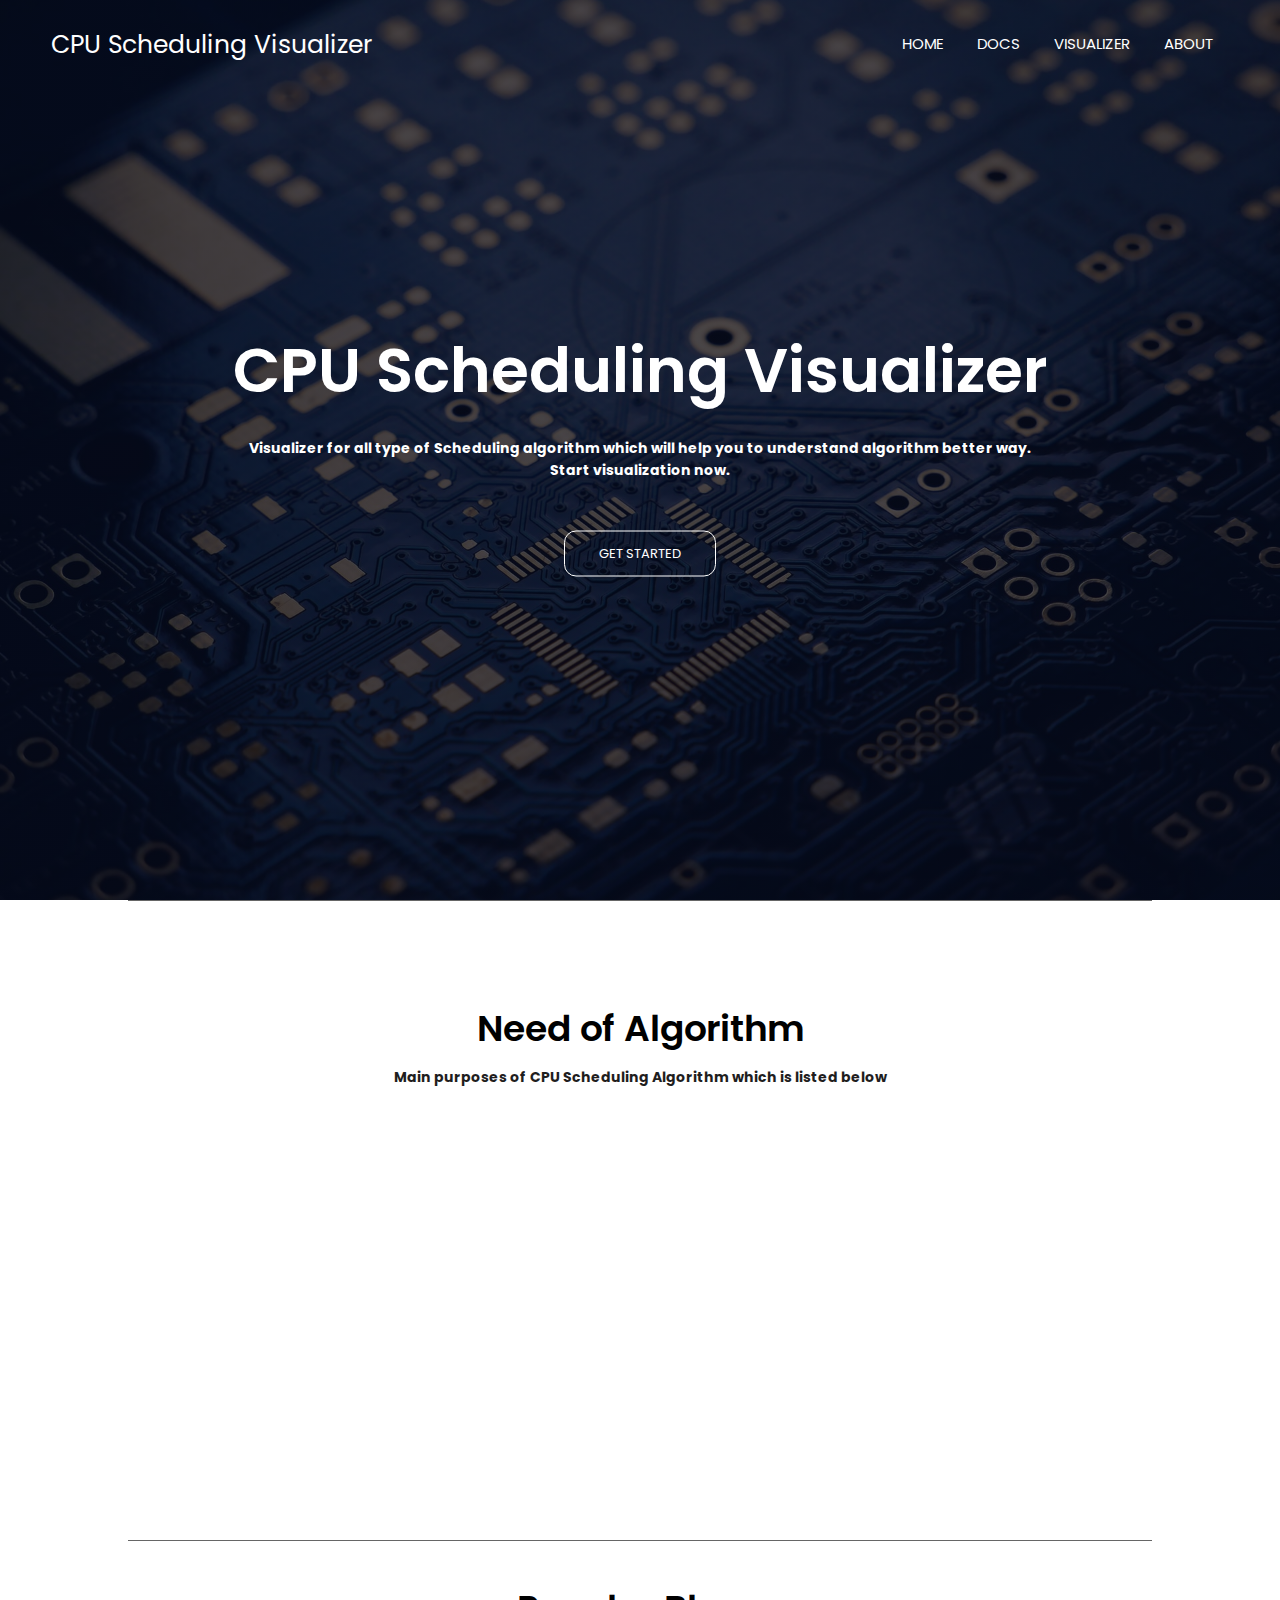
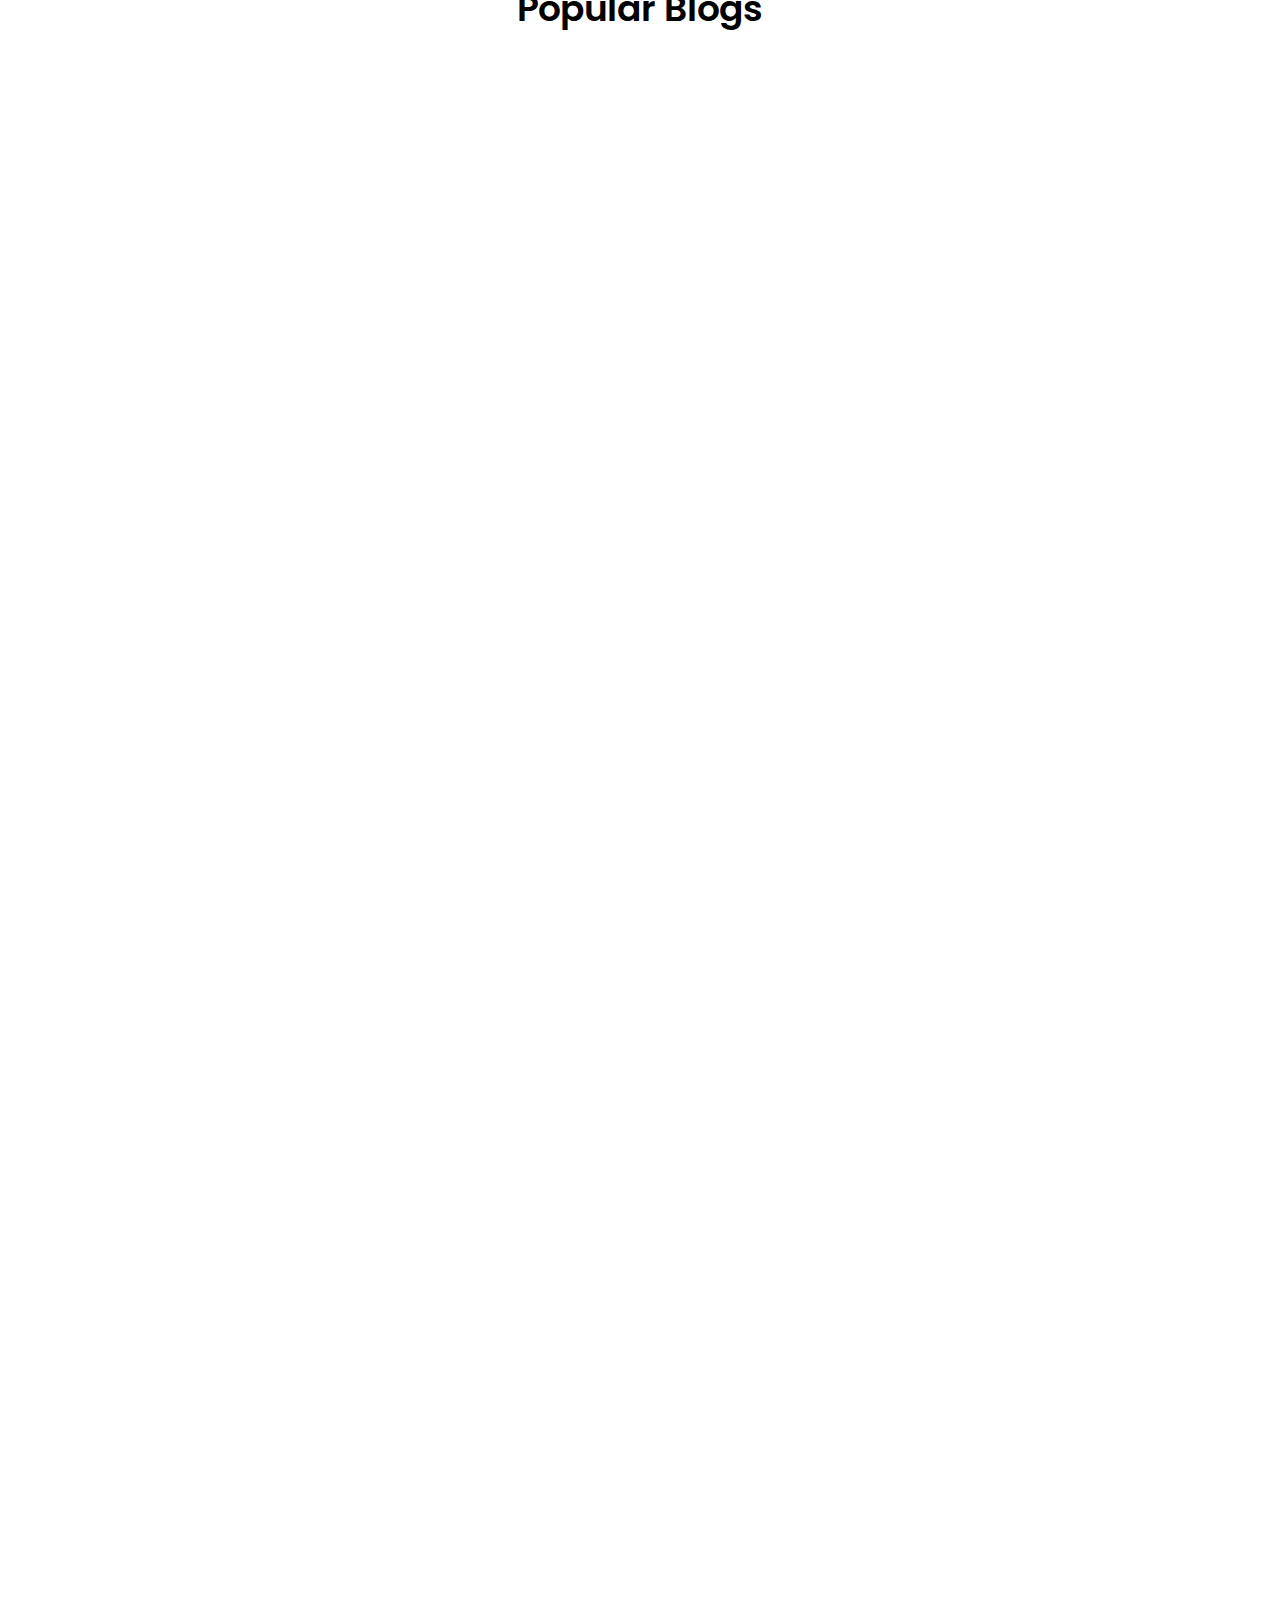
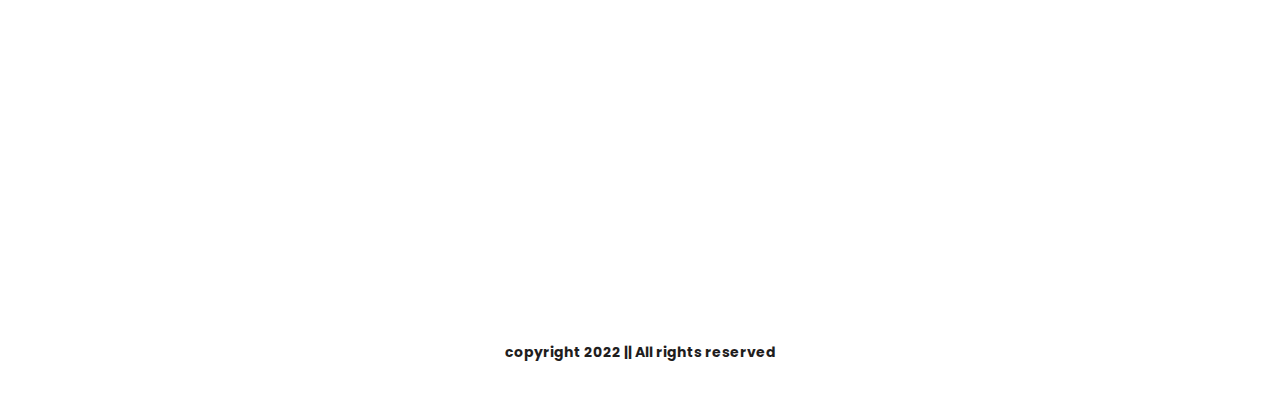
<file: index.html>
<!DOCTYPE html>
<html lang="en">

<head>
    <meta charset="UTF-8">
    <meta http-equiv="X-UA-Compatible" content="IE=edge">
    <meta name="viewport" content="width=device-width, initial-scale=1.0">
    <link rel="stylesheet" href="https://unpkg.com/aos@next/dist/aos.css" />
    <link rel="stylesheet" href="./style.css">
    <link rel="stylesheet" href="https://pro.fontawesome.com/releases/v5.10.0/css/all.css"
        integrity="sha384-AYmEC3Yw5cVb3ZcuHtOA93w35dYTsvhLPVnYs9eStHfGJvOvKxVfELGroGkvsg+p" crossorigin="anonymous" />
    <title>CPU Scheduling Visualizer</title>
</head>

<body>
    <section class="header">
        <nav>
            <a href="index.html">CPU Scheduling Visualizer</a>
            <div class="nav-links" id="navLinks">
                <i class="fas fa-window-close" onclick="hideMenu()"></i>
                <ul>
                    <li><a href="index.html">HOME</a></li>
                    <li><a href="docs.html">DOCS</a></li>
                    <li><a href="./backend/ganttcharts.html">VISUALIZER</a></li>
                    <li><a href="about.html">ABOUT</a></li>

                </ul>
            </div>
            <i class="fas fa-bars" onclick="showMenu()"></i>
        </nav>

        <div class="text-box">
            <h1>
                CPU Scheduling Visualizer
            </h1>
            <p>
                Visualizer for all type of Scheduling algorithm which will help you to understand algorithm better way.

                <br>Start visualization now.
            </p>
            <a href="docs.html" class="hero-btn">GET STARTED</a>
        </div>
    </section>

    <section class="course">
        <h1>Need of Algorithm</h1>
        <p>Main purposes of CPU Scheduling Algorithm which is listed below</p>

        <div class="row" data-aos="zoom-in-up">
            <div class="course-colomn" >
                <h3>CPU Utilization</h3>
                <p>CPU scheduling is a process that allows one process to use the CPU while the execution of another process is on hold due to unavailability of any resource like I/O etc, thereby making full use of CPU. The aim of CPU scheduling is to maximize CPU utilization by making the system efficient, fast, and fair.</p>
            </div>
            <div class="course-colomn" >
                <h3>Max Performance</h3>
                <p>To make out the best use of the CPU and not to waste any CPU cycle, the CPU would be working most of the time(Ideally 100% of the time). Considering a real system, CPU usage should range from 40% (lightly loaded) to 90% (heavily loaded.)</p>
            </div>
            <div class="course-colomn" >
                <h3>Time Minimizing</h3>
                <p>There are many very different types of algorithms for different different tasks. By using them we can minimize waiting time, response time and turnaround time of processes. like turnaround time is minimized if most processes finish their next cpu burst within one time quantum.</p>

            </div>
        </div>
    </section>

    
    <section id="blog">
        <div class="blog-heading">
            <!-- <span>My Recent Post</span> -->
            <h1>Popular Blogs</h1>
        </div>

        <div class="blog-container" data-aos="zoom-in-up">
            <div class="blog-box">
                <div class="blog-img">
                    <img src="./images/CPU Scheduling_3.PNG" alt="Blog">
                </div>

                <div class="blog-text">
                    <span>18 July /Operating System</span>
                    <a href="https://www.fusion-reactor.com/blog/multithreading-and-multiprocessing/#:~:text=A%20multiprocessing%20system%20has%20more,runs%20parallel%20to%20each%20other." class="blog-title">Multithreading vs Multiprocessing?</a>
                    <p>In Multiprocessing, Many processes are executed simultaneously. While in multithreading, many threads of...</p>
                    <a href="https://www.fusion-reactor.com/blog/multithreading-and-multiprocessing/#:~:text=A%20multiprocessing%20system%20has%20more,runs%20parallel%20to%20each%20other." >Read More</a>
                </div>
            </div>

            <div class="blog-box">
                <div class="blog-img">
                    <img src="./images/CPU Scheduling_4.PNG" alt="Blog">
                </div>

                <div class="blog-text">
                    <span>29 Jan /Operating System</span>
                    <a href="https://www.eletimes.com/microprocessor-vs-microcontroller-what-is-the-difference#:~:text=Ultimately%2C%20microcontrollers%20and%20microprocessors%20are,that%20connects%20to%20external%20peripherals." class="blog-title">Microcontroller vs Microprocessor</a>
                    <p>microcontrollers and microprocessors are different ways of organizing and optimizing a...</p>
                    <a href="https://www.eletimes.com/microprocessor-vs-microcontroller-what-is-the-difference#:~:text=Ultimately%2C%20microcontrollers%20and%20microprocessors%20are,that%20connects%20to%20external%20peripherals." >Read More</a>
                </div>
            </div>

            <div class="blog-box">
                <div class="blog-img">
                    <img src="./images/CPU Scheduling_1.PNG" alt="Blog">
                </div>

                <div class="blog-text">
                    <span>02 Feb /Operating System</span>
                    <a href="https://www.crucial.in/articles/about-memory/what-is-the-difference-between-ram-and-rom#:~:text=RAM%20is%20volatile%20memory%20that,Find%20out%20more%20about%20RAM." class="blog-title">Difference between RAM and Rom</a>
                    <p>RAM is volatile memory that temporarily stores the files you are working on. ROM is non-volatile... </p>
                    <a href="https://www.crucial.in/articles/about-memory/what-is-the-difference-between-ram-and-rom#:~:text=RAM%20is%20volatile%20memory%20that,Find%20out%20more%20about%20RAM." >Read More</a>
                </div>
            </div>
        </div>

        <div class="blog-container" data-aos="zoom-in-up">
            <div class="blog-box">
                <div class="blog-img">
                    <img src="./images/CPU Scheduling_5.PNG" alt="Blog">
                </div>

                <div class="blog-text">
                    <span>9 Feb /Operating System</span>
                    <a href="https://www.tutorialspoint.com/semaphores-in-operating-system" class="blog-title">What is Semaphore?</a>
                    <p>a semaphore is a variable or abstract data type used to control access to a common resource by...</p>
                    <a href="https://www.tutorialspoint.com/semaphores-in-operating-system" >Read More</a>
                </div>
            </div>

            <div class="blog-box">
                <div class="blog-img">
                    <img src="./images/CPU Scheduling_6.PNG" alt="Blog">
                </div>

                <div class="blog-text">
                    <span>19 Jan /Operating System</span>
                    <a href="https://www.geeksforgeeks.org/introduction-of-deadlock-in-operating-system/" class="blog-title">What is Deadlock?</a>
                    <p>A deadlock is a condition that may happen in a system composed of multiple processes that can access...</p>
                    <a href="https://www.geeksforgeeks.org/introduction-of-deadlock-in-operating-system/" >Read More</a>
                </div>
            </div>

            <div class="blog-box">
                <div class="blog-img">
                    <img src="./images/CPU Scheduling_7.PNG" alt="Blog">
                </div>

                <div class="blog-text">
                    <span>18 May /Operating System</span>
                    <a href="https://www.techopedia.com/definition/1115/storage#:~:text=Storage%20is%20a%20process%20through,data%2C%20either%20temporarily%20or%20permanently." class="blog-title">What is Storage ?</a>
                    <p>Storage is a process through which digital data is saved within a data storage device by means of...</p>
                    <a href="https://www.techopedia.com/definition/1115/storage#:~:text=Storage%20is%20a%20process%20through,data%2C%20either%20temporarily%20or%20permanently." >Read More</a>
                </div>
            </div>
        </div>
    </section>



    <section class="cta" data-aos="zoom-in-up">
        <h1>Learn about all types Algorithm<br> Click Below!</h1>
        <a href="./docs.html" class="hero-btn">Click Here</a>
    </section>

    <section class="footer">
        <!-- <h4>About Us</h4>
        <p>Lorem ipsum dolor sit amet consectetur adipisicing elit. Soluta pariatur eveniet eaque provident error velit totam quos. Corrupti sunt omnis<br>  eligendi ut enim, sed magnamquo laboriosam, aspernatur nulla ipsum commodi itaque accusantium sapiente!</p> -->

        <p> <i class="fa fa-copyright"></i> copyright 2022 || All rights reserved</p>
    </section>

    <script>
        var navLinks = document.getElementById("navLinks");
        function showMenu() {
            navLinks.style.right = "0";
        }

        function hideMenu() {
            navLinks.style.right = "-200px";
        }

        function gotoDocs(){
            location.href = ("docs.html");
        }
    </script>

    <!-- animation for cards -->
    <script src="https://unpkg.com/aos@next/dist/aos.js"></script>
    <script>
      AOS.init({
        offset: 100, // offset (in px) from the original trigger point
        duration: 800
      }
      );
    </script>
</body>

</html>
</file>
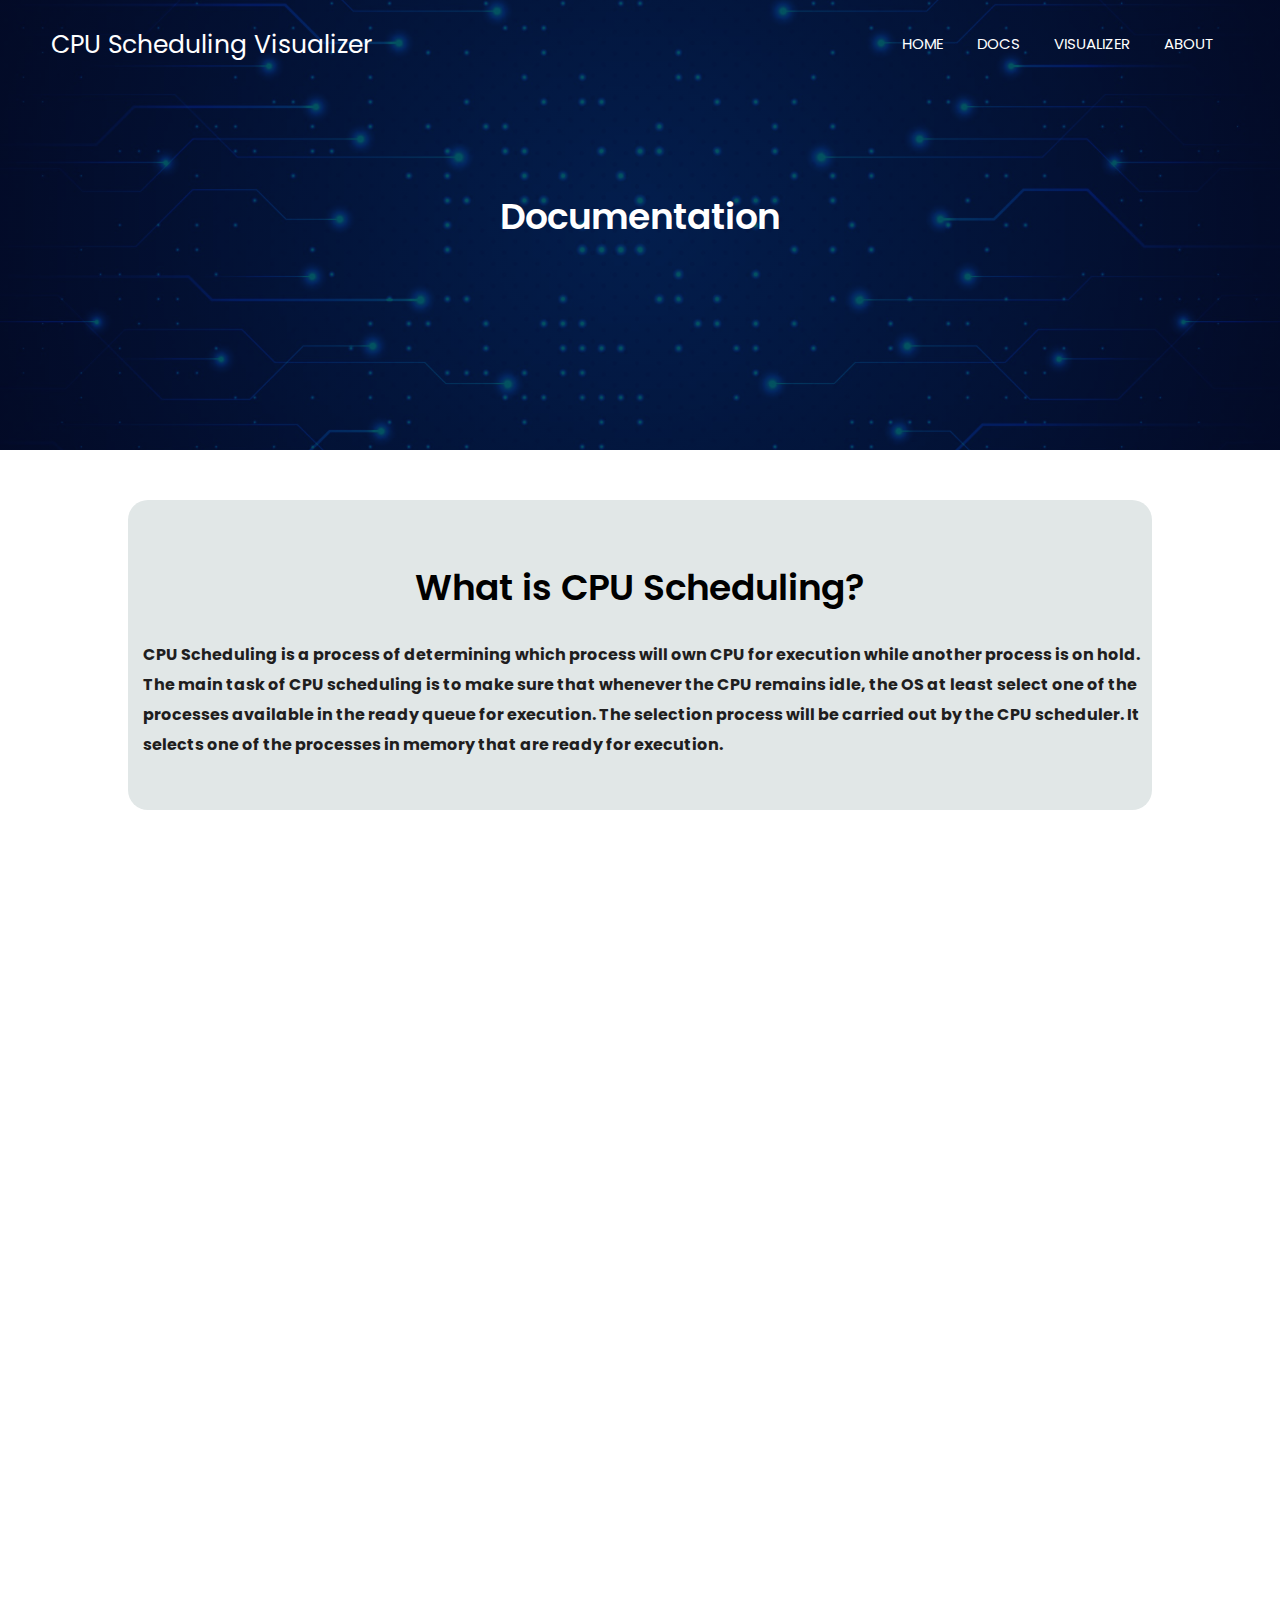
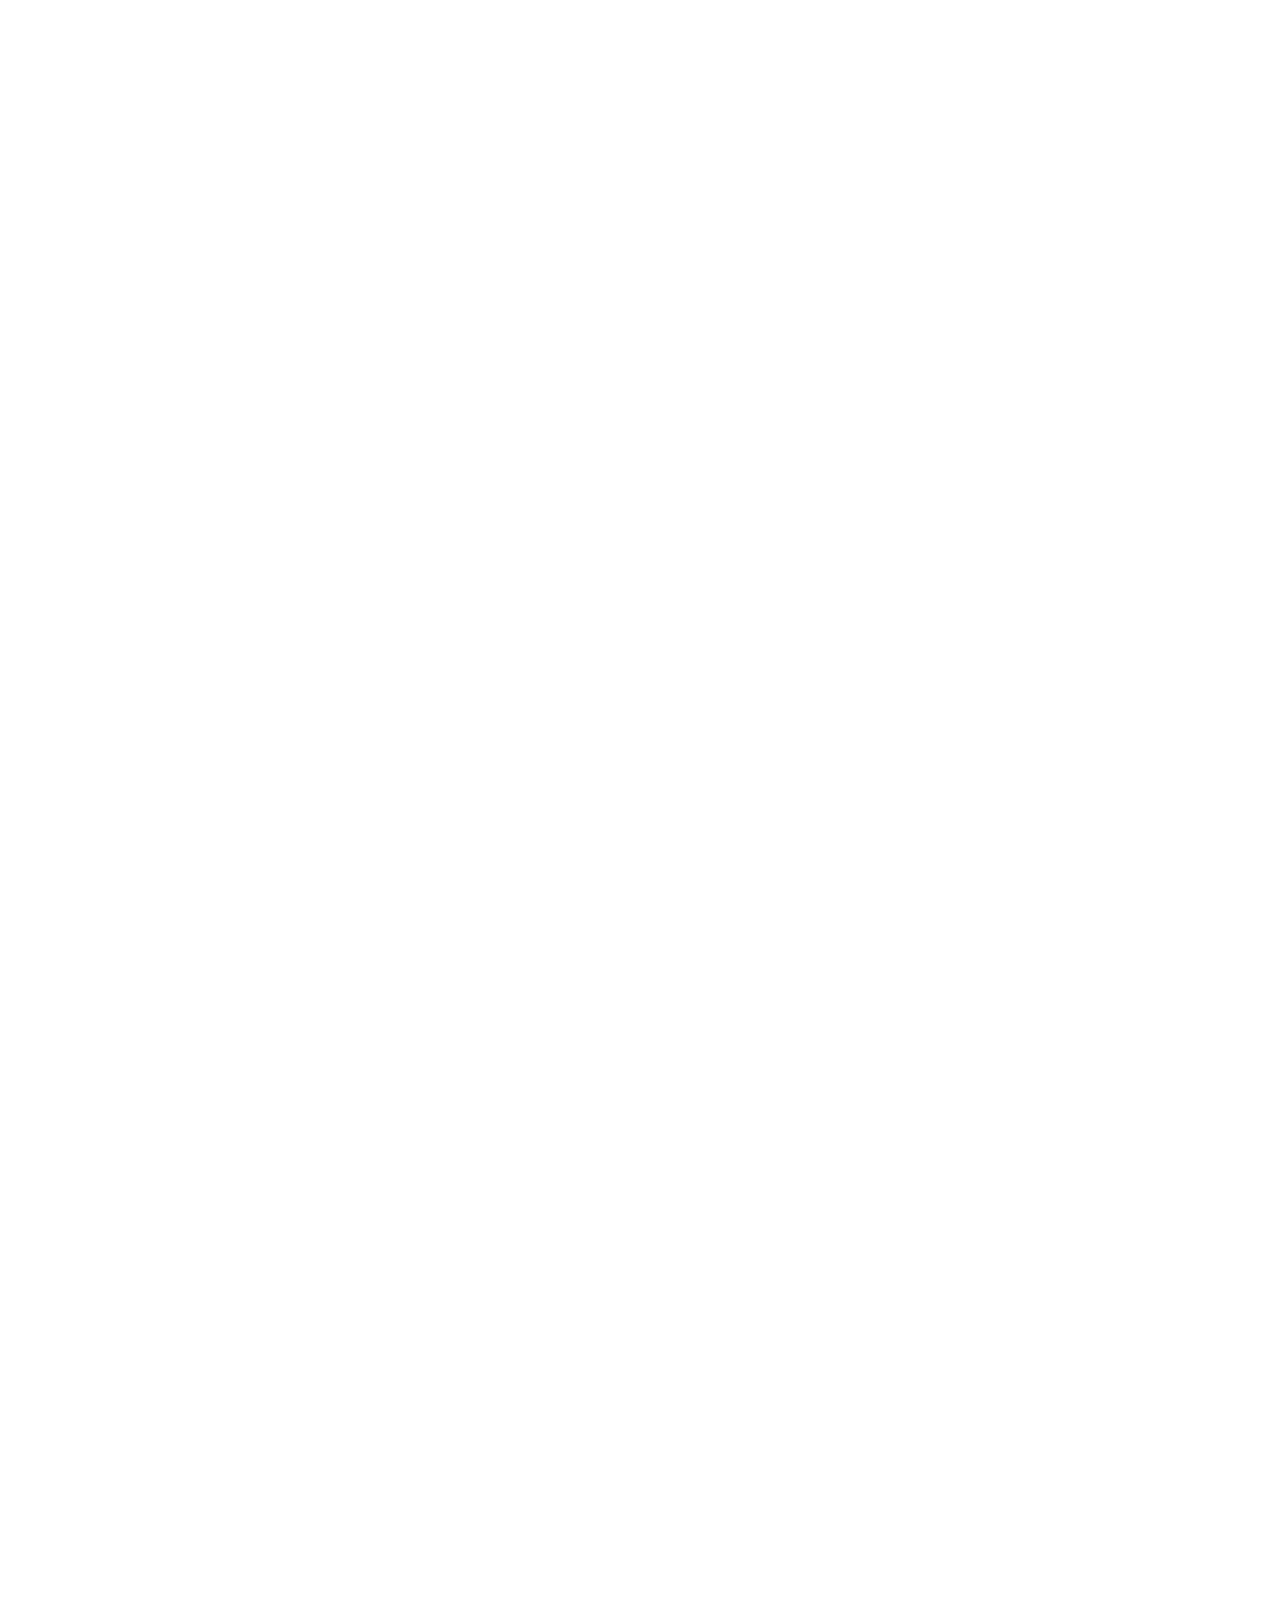
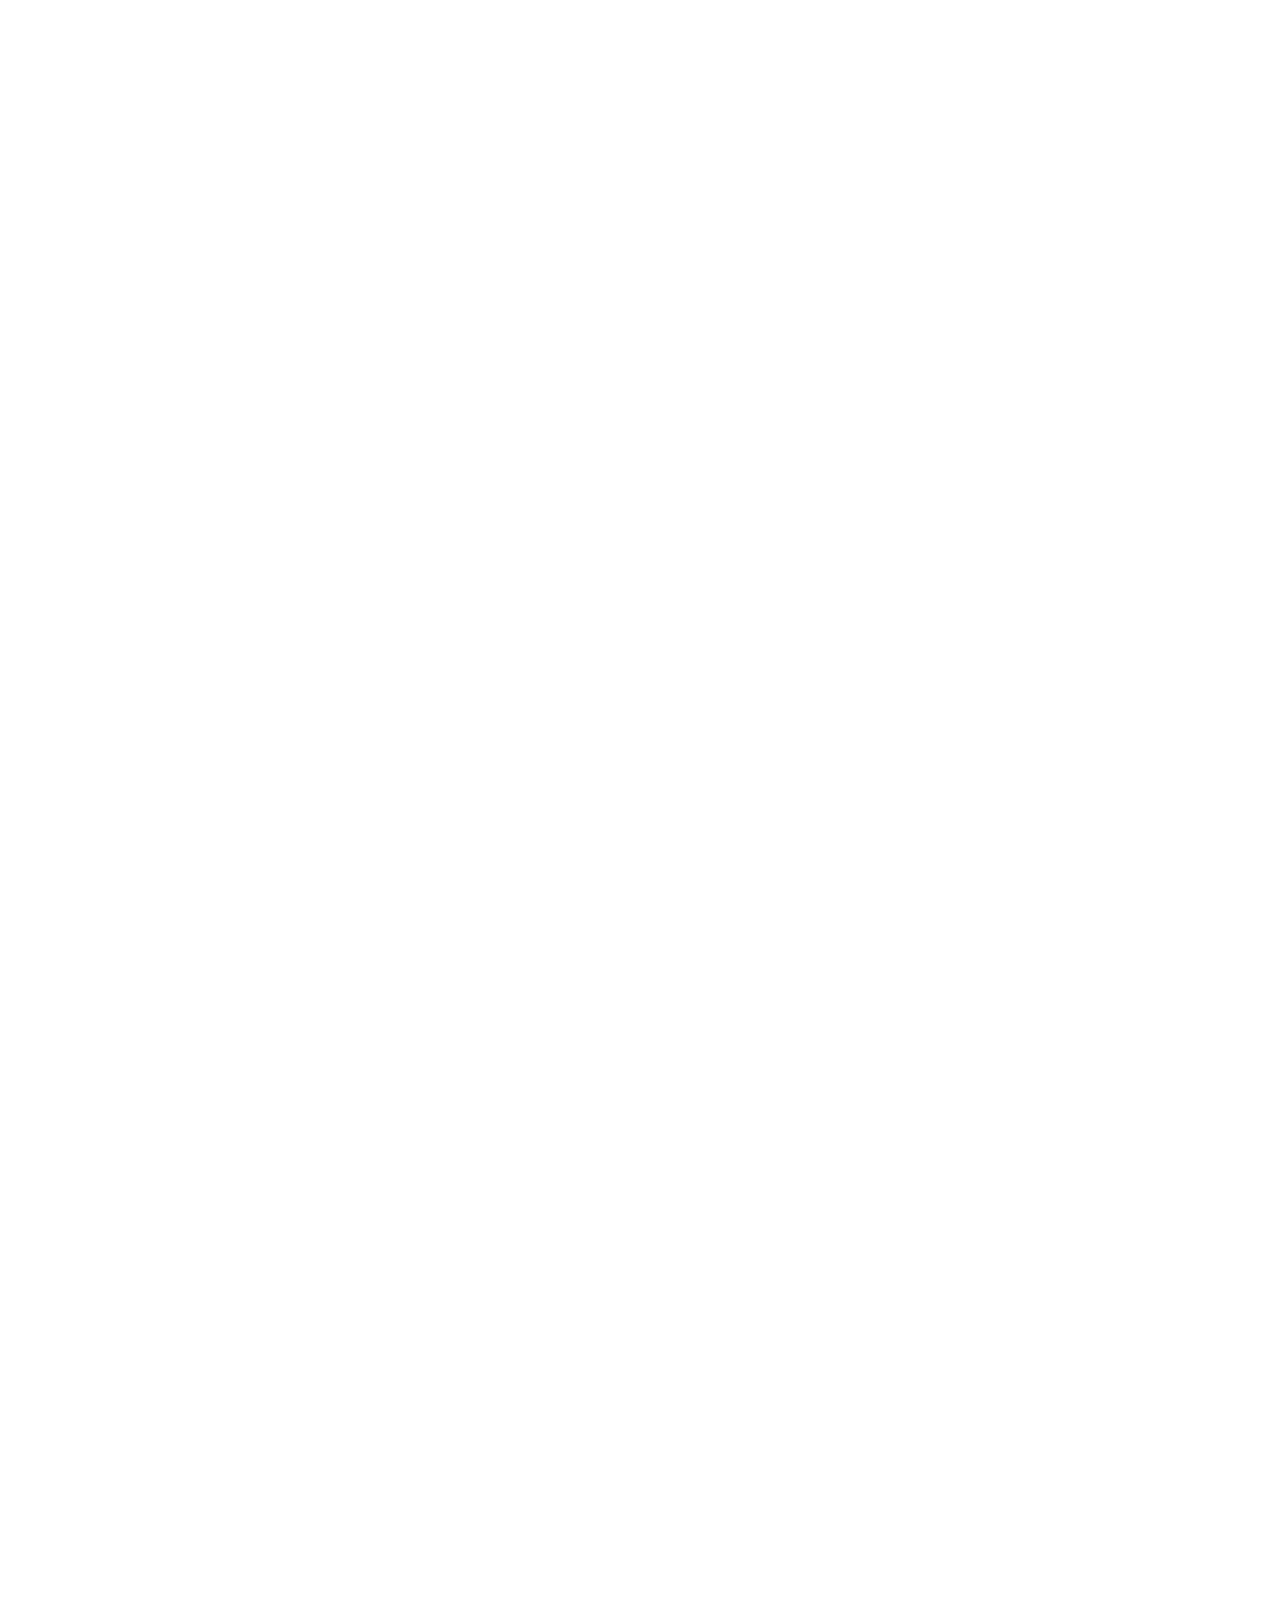
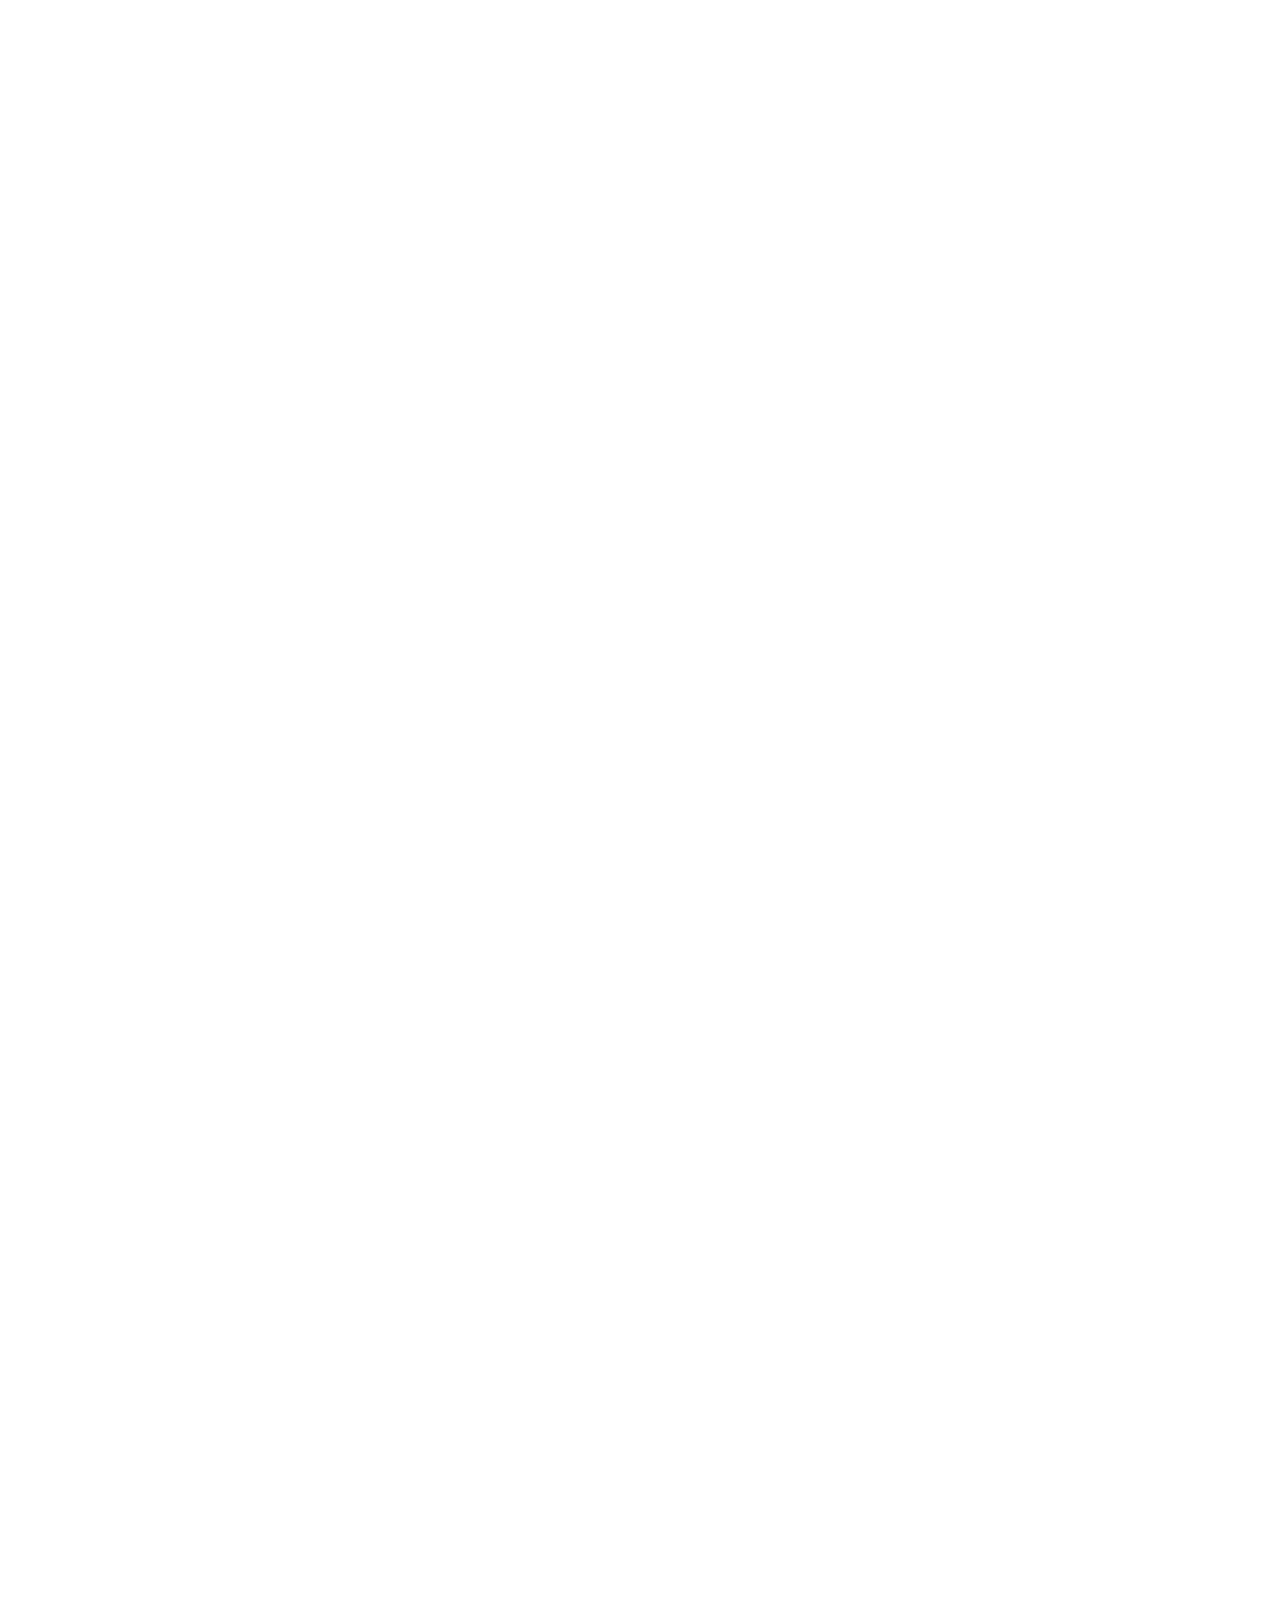
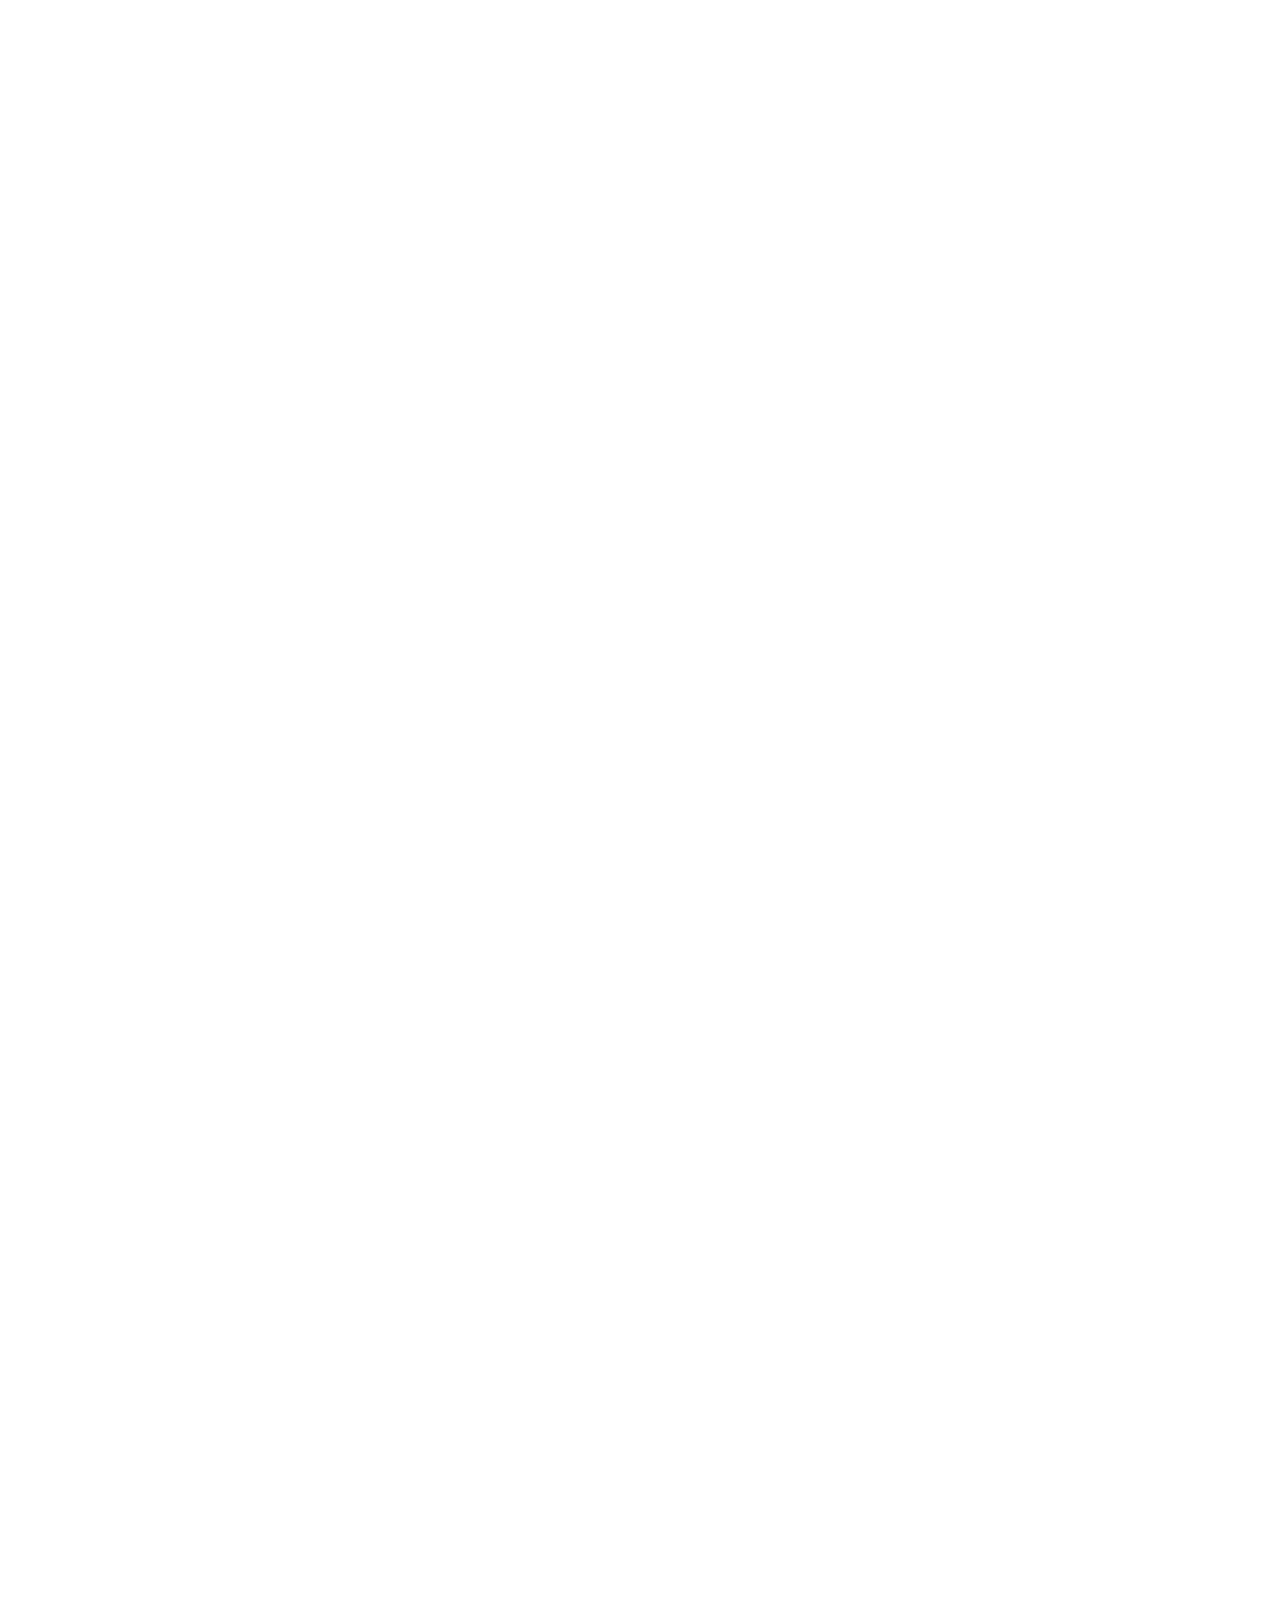
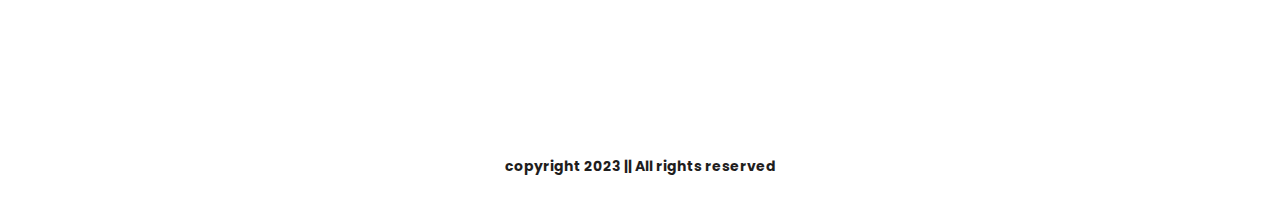
<file: docs.html>
<!DOCTYPE html>
<html lang="en">

<head>
    <meta charset="UTF-8">
    <meta http-equiv="X-UA-Compatible" content="IE=edge">
    <meta name="viewport" content="width=device-width, initial-scale=1.0">
    <link rel="stylesheet" href="https://unpkg.com/aos@next/dist/aos.css" />
    <link rel="stylesheet" href="./style.css">
    <link rel="stylesheet" href="https://pro.fontawesome.com/releases/v5.10.0/css/all.css"
        integrity="sha384-AYmEC3Yw5cVb3ZcuHtOA93w35dYTsvhLPVnYs9eStHfGJvOvKxVfELGroGkvsg+p" crossorigin="anonymous" />
    <link rel="stylesheet" href="./docs.css">
    <link href="https://cdn.jsdelivr.net/npm/bootstrap@5.1.3/dist/css/bootstrap.min.css" rel="stylesheet"
        integrity="sha384-1BmE4kWBq78iYhFldvKuhfTAU6auU8tT94WrHftjDbrCEXSU1oBoqyl2QvZ6jIW3" crossorigin="anonymous">
    <title>CPU Scheduling Visualizer</title>
</head>

<body>
    <section class="sub-header">
        <nav>
            <a href="index.html">CPU Scheduling Visualizer</a>
            <div class="nav-links" id="navLinks">
                <i class="fas fa-window-close" onclick="hideMenu()"></i>
                <ul>
                    <li><a href="index.html">HOME</a></li>
                    <li><a href="docs.html">DOCS</a></li>
                    <!-- <li><a href="blog.html">BLOG</a></li> -->
                    <li><a href="./backend/ganttcharts.html">VISUALIZER</a></li>
                    <li><a href="about.html">ABOUT</a></li>

                </ul>
            </div>
            <i class="fas fa-bars" onclick="showMenu()"></i>
        </nav>

        <h1>Documentation</h1>

    </section>



    <section class="container_docs" >
        <h1>What is CPU Scheduling?</h1>
        <p>CPU Scheduling is a process of determining which process will own CPU for execution while another process is
            on hold. The main task of CPU scheduling is to make sure that whenever the CPU remains idle, the OS at least
            select one of the processes available in the ready queue for execution. The selection process will be
            carried out by the CPU scheduler. It selects one of the processes in memory that are ready for execution.
        </p>
    </section>

    <section class="container_docs" data-aos="zoom-in-up">
        <h1>Why CPU Scheduling?</h1>
        <p>A typical process involves both I/O time and CPU time. In a uni programming system like MS-DOS, time spent
            waiting for I/O is wasted and CPU is free during this time. In multi programming systems, one process can
            use CPU while another is waiting for I/O. This is possible only with process scheduling.<br><br>
            <strong>Objectives of Process Scheduling Algorithm</strong>
            <li>Max CPU utilization [Keep CPU as busy as possible]</li>
            <li>Fair allocation of CPU.</li>
            <li>Max throughput [Number of processes that complete their execution per time unit]</li>
            <li>Min turnaround time [Time taken by a process to finish execution]</li>
            <li>Min waiting time [Time a process waits in ready queue]</li>
            <li>Min response time [Time when a process produces first response]</li>

        </p>
    </section>

    <section class="container_docs special" data-aos="zoom-in-up">
        <h1>Important CPU scheduling Terminologies</h1>
        <!-- <p>A typical process involves both I/O time and CPU time. In a uni programming system like MS-DOS, time spent waiting for I/O is wasted and CPU is free during this time. In multi programming systems, one process can use CPU while another is waiting for I/O. This is possible only with process scheduling.<br><br> -->
        <li><strong>Burst Time/Execution Time:</strong> It is a time required by the process to complete execution. It
            is also called running time.</li>
        <li><strong>Arrival Time:</strong> when a process enters in a ready state</li>
        <li><strong>Finish Time:</strong> when process complete and exit from a system</li>
        <li><strong>Multiprogramming:</strong> A number of programs which can be present in memory at the same time.
        </li>
        <li><strong>Jobs:</strong> It is a type of program without any kind of user interaction.</li>
        <li><strong>User:</strong> It is a kind of program having user interaction.</li>
        <li><strong>Process:</strong> It is the reference that is used for both job and user.</li>
        <li><strong>CPU/IO burst cycle:</strong> Characterizes process execution, which alternates between CPU and I/O
            activity. CPU times are shorter than the time of I/O.</li>

        </p>
    </section>











    <section class="container_docs" data-aos="zoom-in-up">
        <h1>Types of CPU Scheduling</h1>
        <p>There is mainly two major types of CPU Scheduling which is listed below.There is sub-types of this algorithm also. we have discussed all algorithm in details below. </p>
        <li>Preemptive Algorithm</li>
        <li>Non Preemptive Algorithm</li>
        <br>

        <p><strong class="bold">Preemptive Scheduling</strong><br><br>
            In Preemptive Scheduling, the tasks are mostly assigned with their priorities. Sometimes it is important to
            run a task with a higher priority before another lower priority task, even if the lower priority task is
            still running. The lower priority task holds for some time and resumes when the higher priority task
            finishes its execution.<br><br>
            <br>
            <strong class="bold">Non-Preemptive Scheduling</strong><br><br>
            In this type of scheduling method, the CPU has been allocated to a specific process. The process that keeps
            the CPU busy will release the CPU either by switching context or terminating. It is the only method that can
            be used for various hardware platforms. That’s because it doesn’t need special hardware (for example, a
            timer) like preemptive scheduling.
        </p>

        

    </section>


    <section class="container_docs" data-aos="zoom-in-up">
        <h1>Types of CPU scheduling Algorithm</h1>
        <p>There are mainly six types of process scheduling algorithm</p>
        <!-- <lo> -->
        <li>First Come First Serve (FCFS)</li>
        <li>Shortest-Job-First (SJF) Scheduling</li>
        <li>Shortest Remaining Time</li>
        <li>Priority Scheduling</li>
        <li>Round Robin Scheduling</li>
        <li>Multilevel Queue Scheduling</li>
        <br>
    </section>



    <section class="container_docs" data-aos="zoom-in-up">
        <h1>1) First Come First Serve</h1>
        <p>First Come First Serve is the full form of FCFS. It is the easiest and most simple CPU scheduling algorithm.
            In this type of algorithm, the process which requests the CPU gets the CPU allocation first. This scheduling
            method can be managed with a FIFO queue.<br><br>

            As the process enters the ready queue, its PCB (Process Control Block) is linked with the tail of the queue.
            So, when CPU becomes free, it should be assigned to the process at the beginning of the queue.</p>

        <h4>
            <li>Advantages</li>
        </h4>
        <p>1. It is simple and easy to understand.<br></p>

        <h4>
            <li>Disadvantages</li>
        </h4>
        <p>1. The process with less execution time suffer i.e. waiting time is often quite long.<br><br>
            2. Favors CPU Bound process then I/O bound process.<br><br>
            3. FCFS algorithm is particularly troublesome for time-sharing systems, where it is important that each user
            get a share of the CPU at regular intervals.</p>
            <button class="btn_1" onclick="gotoSimulator();">Go to Simulator</button>
        <br>
    </section>

    <section class="container_docs" data-aos="zoom-in-up">
        <h1>2) Shortest Remaining Time</h1>
        <p>The full form of SRT is Shortest remaining time. It is also known as SJF preemptive scheduling. In this
            method, the process will be allocated to the task, which is closest to its completion. This method prevents
            a newer ready state process from holding the completion of an older process.<br></p>

        <h4>
            <li>Advantages</li>
        </h4>
        <p>1. The main advantage of the SRTF algorithm is that it makes the processing of the jobs faster than the SJF
            algorithm, mentioned it’s overhead charges are not counted.</p>

        <h4>
            <li>Disadvantages</li>
        </h4>
        <p>1. In SRTF, the context switching is done a lot more times than in SJN due to more consumption of the CPU's
            valuable time for processing. The consumed time of CPU then adds up to its processing time and which then
            diminishes the advantage of fast processing of this algorithm.<br></p>
            <button class="btn_1" onclick="gotoSimulator();">Go to Simulator</button>
        <br>
    </section>

    <section class="container_docs" data-aos="zoom-in-up">
        <h1>3) Priority Based Scheduling</h1>
        <p>Priority scheduling is a method of scheduling processes based on priority. In this method, the scheduler
            selects the tasks to work as per the priority.<br><br>

            Priority scheduling also helps OS to involve priority assignments. The processes with higher priority should
            be carried out first, whereas jobs with equal priorities are carried out on a round-robin or FCFS basis.
            Priority can be decided based on memory requirements, time requirements, etc.<br><br>

        </p>
        <h4>
            <li>Advantages</li>
        </h4>
        <p>1. This provides a good mechanism where the relative importance of each process maybe precisely defined.<br>
        </p>

        <h4>
            <li>Disadvantages</li>
        </h4>
        <p>1. If high priority processes use up a lot of CPU time, lower priority processes may starve and be postponed
            indefinitely.The situation where a process never gets scheduled to run is called starvation<br><br>
            2. Another problem is deciding which process gets which priority level assigned to it..<br></p>
            <button class="btn_1" onclick="gotoSimulator();">Go to Simulator</button>
        <br>
    </section>

    <section class="container_docs" data-aos="zoom-in-up">
        <h1>4) Round-Robin Scheduling</h1>
        <p>Round robin is the oldest, simplest scheduling algorithm. The name of this algorithm comes from the
            round-robin principle, where each person gets an equal share of something in turn. It is mostly used for
            scheduling algorithms in multitasking. This algorithm method helps for starvation free execution of
            processes.<br><br></p>

        <h4>
            <li>Advantages</li>
        </h4>
        <p>1. Every process gets an equal share of the CPU.<br><br>
            2. RR is cyclic in nature, so there is no starvation.</p>

        <h4>
            <li>Disadvantages</li>
        </h4>
        <p>1. Setting the quantum too short, increases the overhead and lowers the CPU efficiency, but setting it too
            long may cause poor response to short processes.<br><br>
            2. Average waiting time under the RR policy is often long.<br>
        </p>
        <button class="btn_1" onclick="gotoSimulator();">Go to Simulator</button>
        <br>
    </section>

    <section class="container_docs" data-aos="zoom-in-up">
        <h1>5) Shortest Job First</h1>
        <p>SJF is a full form of (Shortest job first) is a scheduling algorithm in which the process with the shortest
            execution time should be selected for execution next. This scheduling method can be preemptive or
            non-preemptive. It significantly reduces the average waiting time for other processes awaiting
            execution.<br></p>

        <h4>
            <li>Advantages</li>
        </h4>
        <p>1. Shortest jobs are favored.<br><br>
            2. It is provably optimal, in that it gives the minimum average waiting time for a given set of processes.
        </p>

        <h4>
            <li>Disadvantages</li>
        </h4>
        <p>1. SJF may cause starvation, if shorter processes keep coming. This problem is solved by aging..<br><br>
            2. It cannot be implemented at the level of short term CPU scheduling.<br></p>

            <button class="btn_1" onclick="gotoSimulator();">Go to Simulator</button>
        <br>
    </section>

    <section class="container_docs" data-aos="zoom-in-up">
        <h1>6) Multiple-Level Queues Scheduling</h1>
        <p>This algorithm separates the ready queue into various separate queues. In this method, processes are assigned
            to a queue based on a specific property of the process, like the process priority, size of the memory,
            etc.<br><br>

            However, this is not an independent scheduling OS algorithm as it needs to use other types of algorithms in
            order to schedule the jobs.<br><br></p>

        <h4>
            <li>Advantages</li>
        </h4>
        <p>1. Application of separate scheduling for various kind of processes is possible
            .<br></p>

        <h4>
            <li>Disadvantages</li>
        </h4>
        <p>1. The lowest level process faces starvation problem.<br></p>

        <button class="btn_1" onclick="gotoSimulator();">Go to Simulator</button>
        <br>
    </section>

     
    <section class="footer">
        <!-- <h4>About Us</h4>
        <p>Lorem ipsum dolor sit amet consectetur adipisicing elit. Soluta pariatur eveniet eaque provident error velit totam quos. Corrupti sunt omnis<br>  eligendi ut enim, sed magnamquo laboriosam, aspernatur nulla ipsum commodi itaque accusantium sapiente!</p> -->
            
        <p> <i class="fa fa-copyright"></i> copyright 2023 || All rights reserved</p>
    </section>

    <script src="https://cdn.jsdelivr.net/npm/@popperjs/core@2.10.2/dist/umd/popper.min.js"
        integrity="sha384-7+zCNj/IqJ95wo16oMtfsKbZ9ccEh31eOz1HGyDuCQ6wgnyJNSYdrPa03rtR1zdB"
        crossorigin="anonymous"></script>
    <script src="https://cdn.jsdelivr.net/npm/bootstrap@5.1.3/dist/js/bootstrap.bundle.min.js"
        integrity="sha384-ka7Sk0Gln4gmtz2MlQnikT1wXgYsOg+OMhuP+IlRH9sENBO0LRn5q+8nbTov4+1p"
        crossorigin="anonymous"></script>
    <script src="https://cdn.jsdelivr.net/npm/bootstrap@5.1.3/dist/js/bootstrap.min.js"
        integrity="sha384-QJHtvGhmr9XOIpI6YVutG+2QOK9T+ZnN4kzFN1RtK3zEFEIsxhlmWl5/YESvpZ13"
        crossorigin="anonymous"></script>

    <script>
        var navLinks = document.getElementById("navLinks");
        function showMenu() {
            navLinks.style.right = "0";
        }

        function hideMenu() {
            navLinks.style.right = "-200px";
        }

        function gotoSimulator(){
            location.href = ("./backend/ganttcharts.html");
        }
    </script>


    <!-- For the animation -->
    <script src="https://unpkg.com/aos@next/dist/aos.js"></script>
    <script>
      AOS.init({
        offset: 200, // offset (in px) from the original trigger point
        duration: 800
      });
    </script>
</body>

</html>
</file>
<file: style.css>
@import url('https://fonts.googleapis.com/css2?family=Poppins&display=swap');

*{
    margin:0;
    padding:0;
    font-family: 'Poppins', sans-serif;
}

.header{
    min-height: 100vh;
    width:100%;
    background-image: linear-gradient(rgba(4,9,30,0.7),rgba(4,9,30,0.7)),url(./eduford_img/main_bg.JPG);
    background-size:cover;
    background-position: center;
    position:relative;
}

nav{
    display: flex;
    justify-content: space-between;
    padding: 2% 4%;
    align-items: center;
}

nav .fas{
    display:none;
}

/* nav .far{
    display:none;
} */

.nav-links{
    flex: 1;
    text-align: right;

}

nav a {
    font-size: 25px;
    color: white;
    text-align: center;
    text-decoration: none;

}

.nav-links ul li{
    list-style: none;
    display: inline-block;
    padding: 5px 15px;
    position: relative;
}

.nav-links ul li a{
    color: white;
    text-decoration:none;
    font-size: 15px;
    font-family: 'Poppins', sans-serif;
}

.navStyle .nav-links ul li a{
    color: #fff;
    text-decoration:none;
    /* font-weight: bold; */
    font-size: 15px;
    font-family: 'Poppins', sans-serif;
}


.nav-links ul li ::after{
    content: '';
    width: 0%;
    height: 2px;
    background: #f44336;
    display: block;
    margin: auto;
    transition: 0.5s;
}

.nav-links ul li:hover ::after{
    content: '';
    width: 100%;
    height: 2px;
    background: #f44336;
    display: block;
    margin: auto;
}

.text-box{
    width:90%;
    color:#fff;
    position:absolute;
    top:50%;
    left:50%;
    transform:translate(-50%,-50%);
    text-align:center;
}

.text-box h1{
    font-size:62px;
}

.text-box p{
    margin:10px 0 40px;
    font-size:14px;
    color: #fff;
}

.text-box a{
    color: #fff;
}

.hero-btn{
    display:inline-block;
    text-decoration:none;
    color:#fff;
    border:1px solid #fff;
    font-size:13px;
    position: relative;
    padding:12px 34px;
    cursor:pointer;
    background:transparent;
    border-radius:12px;
}

.hero-btn:hover{
    border:1px solid #f44336;
    background: #f44336;
    transition: 0.7s;
}

@media only screen and (max-width:730px){
    .text-box h1{
        font-size:20px;
    }

    .nav-links ul li{
        display: block;
    }

    .nav-links{
        position: fixed;
        background: #f44336;
        height: 100%;
        top:0;
        right:-250px;
        width:200px;
        text-align: left;
        z-index: 2;
        transition: 1s;

    }


    nav .fas{
        display: block;
        color: #fff;
        margin: 10px;
        font-size:22px;
        cursor:pointer;
    }
    
    /* nav .far{
        display: block;
        color: #fff;
        margin: 10px;
        font-size:22px;
        cursor:pointer;
    } */

    
    .nav-links ul{
        padding:30px;
    }
}

.course{
    width:80%;
    border-top: 1px solid rgba(0,0,0,0.6);
    border-bottom: 1px solid rgba(0,0,0,0.6);

    margin:auto;
    padding-top:100px;
    text-align:center;
}

h1{
    font-size:36px;
    font-weight: 600;
}

p{
    color: rgb(31, 30, 30);
    font-size:14px;
    font-weight: 300;
    font-weight: bold;
    line-height: 22px;
    padding:10px;
}

.row{
    display:flex;
    margin-top:6%;
    justify-content: space-between;   
}


/* for Simulator page  */
.well .row{
    margin-top: 0;
}

.course-colomn{
    flex-basis: 31%;
    background: #FFB6C1;
    border-radius: 10px;
    margin-bottom:5%;
    padding:20px 12px;
    box-sizing: border-box;
    transition: 0.5s;
}

h3{
    text-align:center;
    font-weight: 600;
    margin:10px 0;
}

.course-colomn:hover{
    box-shadow:0 0 20px 0px rgba(0,0,0,0.6);
}

@media only screen and (max-width:730px){
    .row{
        flex-direction: column;
    }
}

.campus{
    width:80%;
    text-align:center;
    margin: auto;
    padding-top: 50px;;

}

.campus-column{
    flex-basis: 32%;
    margin-bottom: 30px;
    position:relative;
    border-radius:10px;
    position: relative;
    overflow:hidden;
}

.campus-column img{
    width: 100%;
    display: block;
}

.layer{
    height: 100%;
    width: 100%;
    top:0;
    left: 0;
    position:absolute;
    transition: 0.5s;
}

.layer:hover{
    background: rgba(226,0,0,0.7);
}

.layer h3{
    font-size:26px;
    width:100%;
    font-weight:500;
    color:#fff;
    bottom:0;
    left:50%;
    transform:translateX(-50%);
    position: absolute;
    opacity:0;
    transition: 0.5s;
}

.layer:hover h3{
    bottom:49%;
    opacity:1;
}

.facilities{
    width: 80%;
    border-bottom: 1px solid rgba(0,0,0,0.6);
    border-top: 1px solid rgba(0,0,0,0.6); 
    margin: auto;
    text-align: center;
    padding-top:100px;
}

.facilities-column{
    flex-basis:28%;
    border-radius:10px;
    margin-bottom:5%;
    text-align: left;

}

.facilities-column img{
    width: 100%;
    border:2px solid rgb(255, 255, 255);
    border-radius: 10px;
}

.facilities-column p{
    padding:0;
}

.facilities-column h3{
    margin-top: 16px;
    margin-bottom: 15px;
    text-align: left;
}

.testimonials{
    width: 80%;
    margin:auto;
    border-bottom: 1px solid rgba(0,0,0,0.6);
    padding-top: 100px;
    text-align: center;
}

.testimonial-call{
    flex-basis:44%;
    border-radius:10px;
    margin-bottom:5%;
    text-align:left;
    background:#f0bebe;
    padding:25px;
    display:flex;
    cursor: pointer;
}

.testimonial-call img{
    height: 40px;
    margin-left:5px;
    margin-right: 30px;
    border-radius:50%;
}

.testimonial-call p{
    padding:0;
}

.testimonial-call h3{
    margin-top:15px;
    text-align: left;
}

.testimonial-call .fas{
    color:#f44336
}

@media only screen and (max-width:730px){
    .testimonial-call img{
        margin-left:5px;
        margin-right:30px;
    }

    .cta h1{
        font-size:25px;
    }
}

.cta{
    margin:100px auto;
    width: 80%;
    background-image: linear-gradient(rgba(0,0,0,0.7),rgba(0,0,0,0.7)),url(./eduford_img/banner2.JPG);
    background-position:center;
    background-size:cover;
    border-radius: 10px;
    padding:100px 0;
    border-bottom: 1px solid rgba(0,0,0,0.6);
    text-align:center;
}

.cta h1{
    color: white;
    margin-bottom: 40px;
    padding:0;
}

.footer{
    width:100%;
    text-align:center;
    padding:30px 0;
}

.footer h4{
    margin-bottom:25px;
    margin-top: 20px;
    font-weight: 600;
}

.icons .fab{
    color:#f44336;
    margin:5px 13px;
    cursor:pointer;
    padding:10px 0;
    font-size:25px;
}

.far {
    color:#f44336
}

.sub-header{
    height:50vh;
    width:100%;
    background-image: linear-gradient(rgba(4,9,30,0.7),rgba(4,9,30,0.7)),url(./images/vecteezy_technology-background_ma1220.JPG);
    background-position: center;
    background-size: cover;
    text-align:center;
    color: #fff;
}

.sub-header h1{
    margin-top: 100px;
}

.about-us{
    width:80%;
    margin:auto;
    padding-top:80px;
    padding-bottom: 50px;
}

.about-column{
    flex-basis: 48%;
    padding:30px 2px;
}

.about-column img{
    width: 100%;
}

.about-column h1{
    padding:0;
}

.about-column p{
    padding: 15px 0 25px;
}

.red-btn{
    border:1px solid #f44336;
    background: transparent;
    color:#f44336
}

.red-btn:hover{
    color:#fff;
}

.blog-content{
    width:80%;
    margin:auto;
    padding:60px 0;
}

.blog-left{
    flex-basis:65%;
}

.blog-left img{
    width: 100%;
}

.blog-left h2{
    color:#222;
    font-weight: 600;
    margin: 30px 0;
}

.blog-left p{
    color: #999;
    padding:0;
}

.blog-right{
    flex-basis:32%;
}

.blog-right h3{
    background:#f44336;
    color:white;
    padding: 7px 0;
    font-size:16px;
    margin-bottom:20px;
}

.blog-right div{
    display: flex;
    align-items: center;
    justify-content: space-between;
    color:#555;
    padding:8px;
    box-sizing: border-box;

}

.comment-box{
    border: 2px solid #ccc;
    margin:50px 0;
    padding: 10px 20px;
}

.comment-box h3{
    text-align: center;

}

.comment-form input, .comment-form textarea{
    width: 100%;
    padding:10px;
    margin:15px 0;
    border:none;
    outline:none;
    background: #f0f0f0;
}

.comment-form button{
    margin:10px 0;
}

@media only screen and (max-width:730px){
    .sub-header h1{
        font-size: 24px;
    }
}

.location{
    width:80%;
    margin:auto;
    padding:80px 0;
}

.location iframe{
    width: 100%;
}

.contact-us{
    width:80%;
    padding-top: 50px;
    margin:auto;
}

.contact-col{
    flex-basis:48%;
    margin-bottom:30px;
}

.contact-col div{
    display: flex;
    align-items: center;
    margin-bottom: 40px;
}

.contact-col div .fas{
    font-size:28px;
    margin:10px;
    margin-right:30px;
    color:#f44336;
    margin-right: 30px;
}

.contact-col div p{
    padding:0;
}

.contact-col div h5{
    font-size:20px;
    margin-bottom:5px;
    color:#555;
    font-weight:400;
}

.contact-col input, .contact-col textarea{
    width:100%;
    padding:15px;
    margin-bottom:17px;
    outline:none;
    border-radius: 2px solid black;
    border-radius:15px;
    box-sizing: border-box;
}

.container_1{
    text-align: center;
    background:#eceaea;
}

.header_1{
    padding-top: 60px;
    color: #444;
    font-size: 20px;
    margin:auto;
    line-height: 50px;
}

.sub_container{
    max-width: 1200px;
    margin:auto;
    padding: 46px 0;
    display: flex;
    flex-wrap: wrap;
    justify-content: center;
}



.teams{
    margin:10px;
    box-sizing: border-box;
    transition: 0.4s;
    cursor: pointer;
    padding: 22px;
    border: 1px solid rgb(202, 200, 200);
    max-width: 30%;
}

.teams img{
    border-radius: 100px;
}


.teams:hover{ 
    /* background: rgb(202, 200, 200); */
    box-shadow: 0 0 20px 0px rgba(13, 14, 13, 0.644);
    transition: 0.7s;
}

.teams img{
    width: 200px;
    height: 200px;
}

.name{
    padding:5px;
    font-size: 20px;
    color: #f44336;
    text-transform: uppercase;
}

.desig{
    font-style: italic;
    color:rgb(97, 78, 78);
    margin: 12px 0;
    font-weight: lighter;
    /* color:#b18a50 */
}

.social-links_1{
    margin: 14px;
}

.social-links_1 a{
    display: inline-block;
    height: 30px;
    width: 30px;
    transition: 0.4s;
}

.social-links_1 a i{
    color: #f44336;
    /* color: #444; */
}

#blog{
    display: flex;
    justify-content: center;
    align-items: center;
    flex-direction: column;
    padding:40px;
    /* border-bottom: 1px solid rgba(0,0,0,0.6); */
}

.blog-heading{
    display: flex;
    justify-content: center;
    align-items: center;
    flex-direction: column;
}

.blog-heading span{
    color: #f33c3c;
}

.blog-heading h3{
    font-size: 1.3rem;
    color:#2b2b2b;
    font-weight: 600;
}

.blog-container{
    display: flex;
    justify-content: center;
    align-items: center;
    margin:20px 0px;
    flex-wrap: wrap;
}

.blog-box{
    width: 350px;
    background-color: #ffffff;
    border: 1px solid #cfcece;
    margin: 20px;
    /* border:0.5px solid rgb(119, 117, 117); */
}

.blog-img{
    width: 100%;
    height: auto;

}

.blog-img img{
    width: 100%;
    height: 100%;
    object-fit: cover;
    object-position: center;
}

.blog-text{
    padding: 30px;
    display: flex;
    flex-direction: column;
}

.blog-text span{
    color:#f33c3c;
    font-size:0.9rem;
}

.blog-text .blog-title {
    font-size:1.3rem;
    padding-top: 15px;
    font-weight: 500;
    color: #272727;
    font-weight: bolder;
    text-decoration: none;
}

.blog-text .blog-title:hover{
    color: #f33c3c;
    transition: all ease 0.3s;
}

.blog-text p{
    color:#9b9b9b;
    font-size:0.9rem;
    display: -webkit-box;
    -webkit-line-clamp: 3;
    -webkit-box-orient: vertical;
    overflow: hidden; 
    text-overflow: ellipsis;
    margin:20px 0px;
}

.blog-text a{
    color: #0f0f0f;
    text-decoration: none;
}

.blog-text a:hover{
    color: #f33c3c;
    transition: all ease 0.3s;
}

@media screen and (max-width:600px){
    .teams{
        max-width: 100%;
    }
}

.contact-us h1{
    text-align: center;
    color:#444;
}

.btn_1:hover{
    /* border:1px solid #f44336; */
    background: #ca321e;
    color: white;
    transition: 0.7s;
    /* border: 1px solid white; */
    border-radius: 20px;
}

.btn_1{
    width: 200px;
    height: 35px;
    background-color: #2F3A8F;
    color: white;
    border-radius: 20px;
    vertical-align: middle;
    border: 1px solid white;
    margin-bottom: 15px;
    margin-left: auto;
    margin-right: auto;
}


/* for the run button */
.runButton{
    background-color: #4caf50; 
    color:aliceblue; 
    /* margin-top:2px; */
    height: 35px; 
    margin-right: 70px;
    padding-left: 15px;
    padding-right: 15px;
    /* border-radius: 5px solid rgb(199, 14, 14) !important; */
    
}
</file>
<file: docs.css>
.container_docs{
    /* border: 2px solid black; */
    height: auto;
    padding-top:50px;
    text-align: center;
    background-color: rgb(225, 231, 231);
    border-radius: 20px;
    width: 80%;
    margin-left:auto;
    margin-right: auto;
    margin-top: 50px;
    margin-bottom: 10px;
}

.container_docs h1{
    font-size: 36px;
    margin-top: 10px;
    font-weight: 600;
}

.container_docs p{
    margin-left: 5px;
    text-align: left;
    margin-top: 15px;
    font-size: medium;
    padding-bottom: 50px;
    line-height : 30px;
}

.container_docs li{
    text-align: left;
    line-height: normal;
    margin-left: 15px;
}

.special li{
    line-height: 25px;
    padding-top: 20px;
}

.container_docs blod{
    font-weight: 900;
}

.container_docs:hover{
    box-shadow: 0 0 20px 0px rgba(13, 14, 13, 0.644);
    transition: 0.5s;
}
</file>
